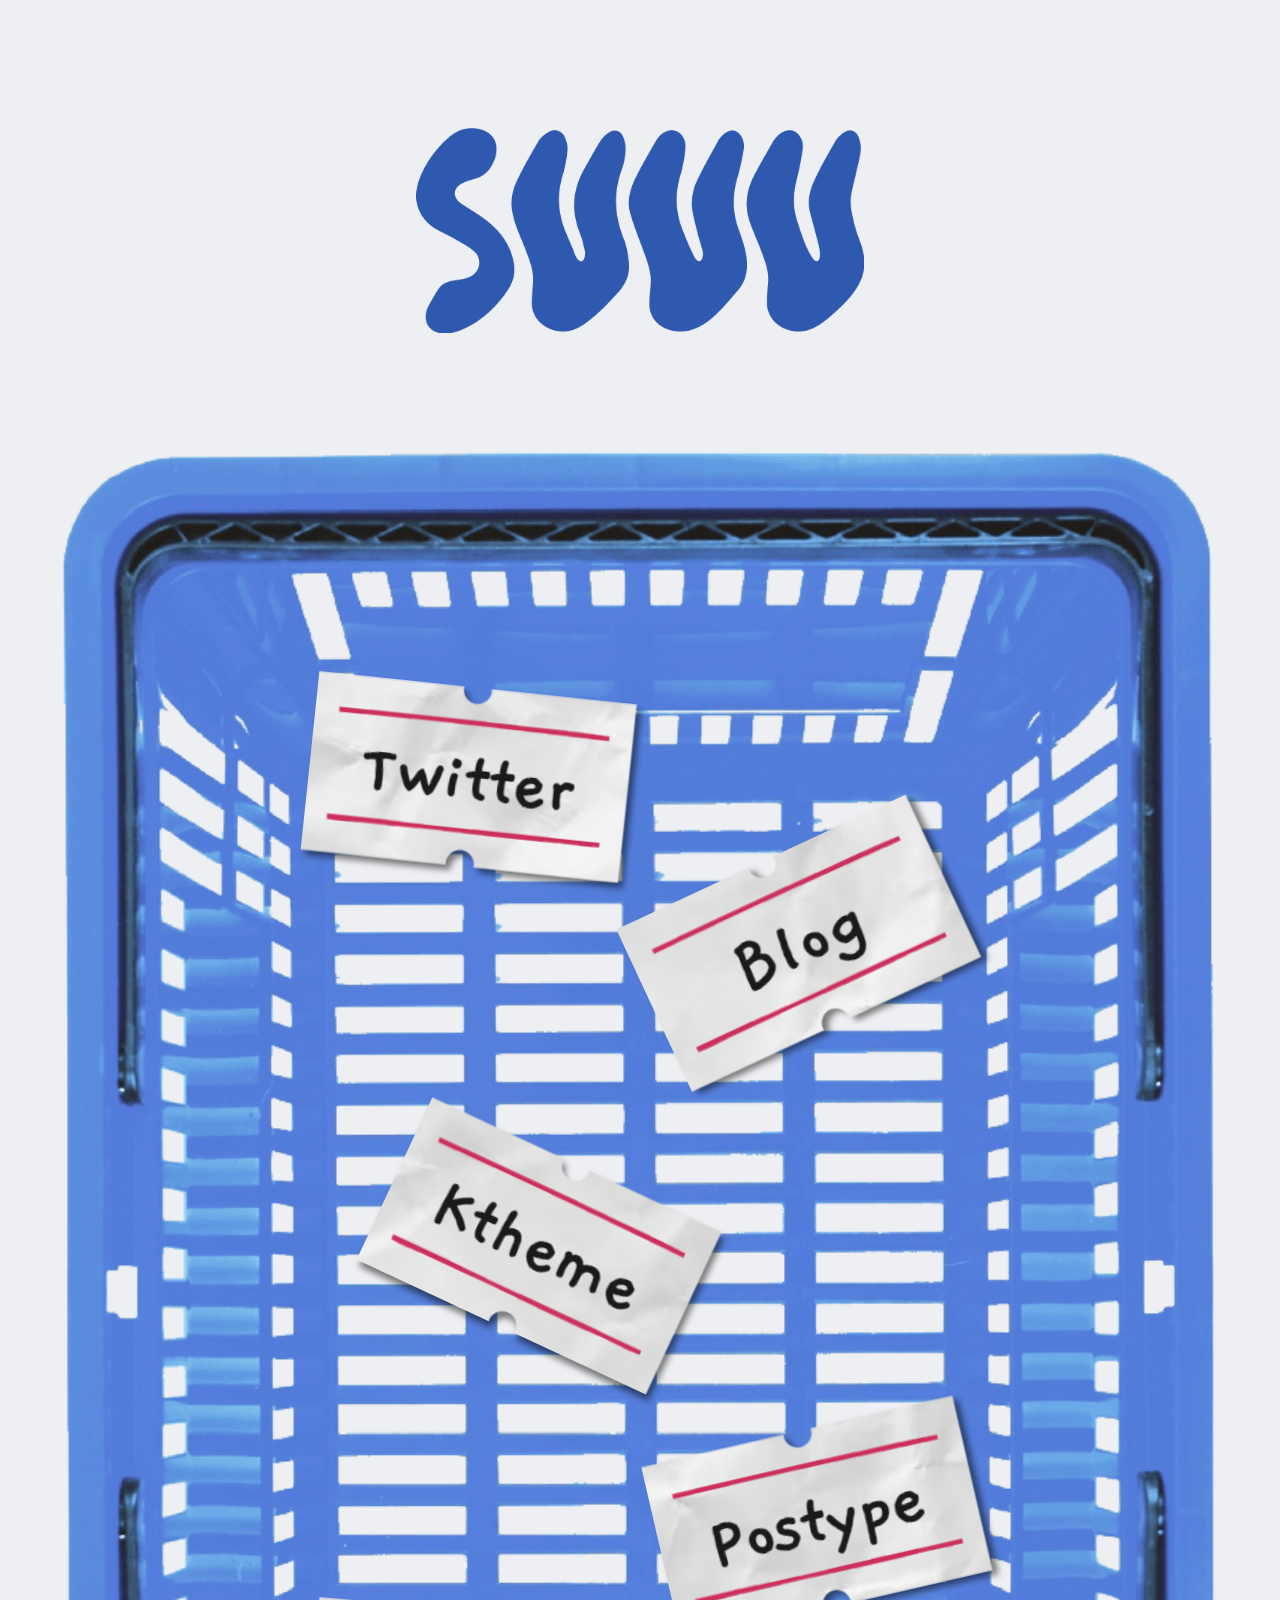
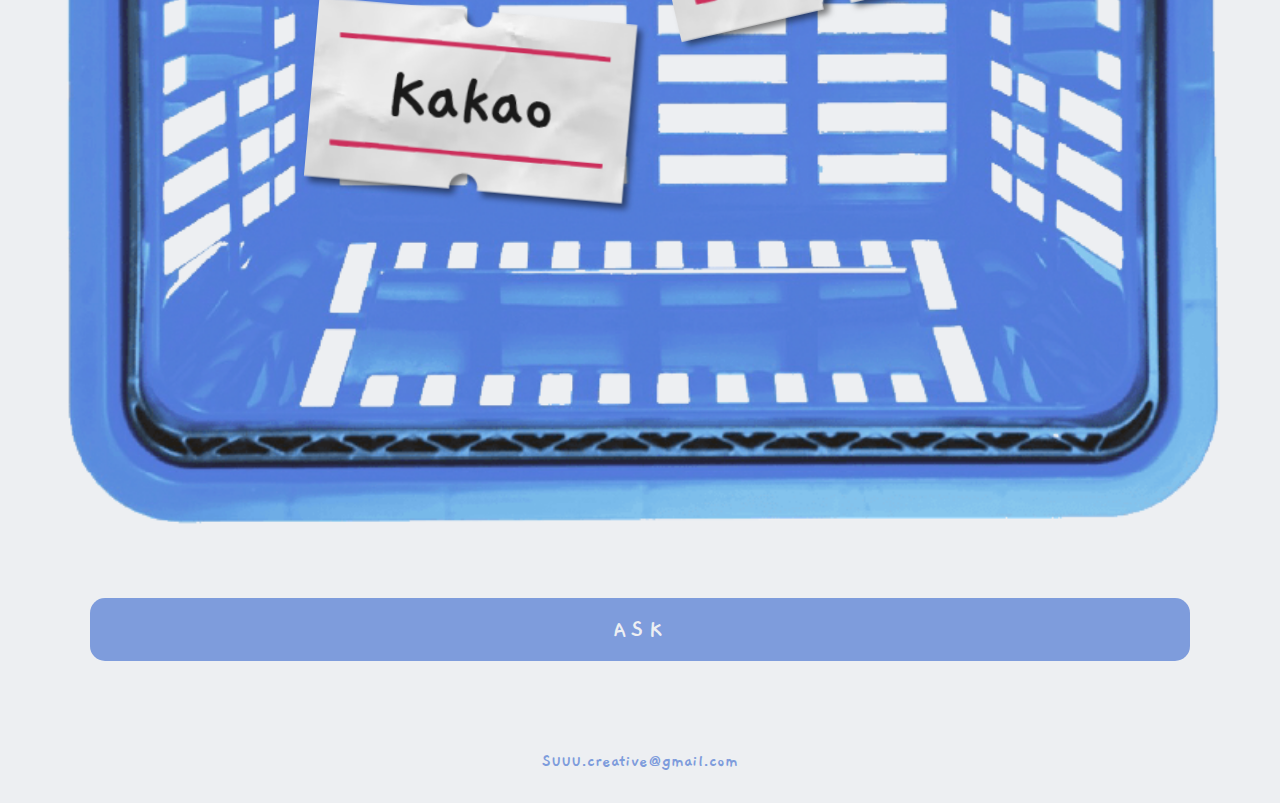
<file: index.html>
<!DOCTYPE html>
<html lang="en">
<head>
    <meta charset="UTF-8">
    <meta name="viewport" content="width=device-width, initial-scale=1.0">
    <title>SUUU_linktree</title>
    <link href="./index.css" rel="stylesheet">

    <!-- 폰트 -->
    <link href="https://fonts.googleapis.com/css2?family=Gaegu&family=Noto+Sans+KR:wght@300;500;700;900&display=swap" rel="stylesheet">



</head>
<body>
    <header class="hd">
        <div class="hd01">
            <img src="./img/logo.png" alt="">
        </div>
    </header>

    <main>

        <div class="main01">
            <img src="./img/background.png" alt="">

            <div class="linktree"> 
                <ul>
                    <li class="link01"> <!-- Twitter -->
                        <a href="https://twitter.com/SUUU_club?s=20" target="_blank"> <img src="./img/link01.png" alt=""> </a>
                    </li>
                    <li class="link02"> <!-- Blog -->
                        <a href="https://m.blog.naver.com/suuu_suuu" target="_blank"> <img src="./img/link02.png" alt=""> </a>
                    </li>
                    <li class="link03"> <!-- Ktheme -->
                        <a href="https://suuu-suuu.github.io/ktheme_list/" target="_blank"> <img src="./img/link03.png" alt=""> </a>
                    </li>
                    <li class="link04"> <!-- Postype -->
                        <a href="https://posty.pe/s5d9672" target="_blank"> <img src="./img/link04.png" alt=""> </a>
                    </li>
                    <li class="link05"> <!-- Kakao -->
                        <a href="https://pf.kakao.com/_eRxbxexj" target="_blank"> <img src="./img/link05.png" alt=""> </a>
                    </li>
                </ul>
            </div>
        </div>

        <div class="btn"> <!-- ASK -->
            <a href="https://blog.naver.com/suuu_suuu/223141194604" target="_blank"> <h2>ASK</h2> </a>
        </div>


        <div class="bottom">
            <p> SUUU.creative@gmail.com </p>
        </div>
    </main>





</body>
</html>
</file>
<file: index.css>
* {
    box-sizing: border-box;
    font-size: 18px;}

html, body {margin: 0;}
h1, h2, h3, h4, h5, h6, figure, p {margin: 0;}


h2 {font-size: 25px;
    font-family: 'Gaegu';}
h3 {font-size: 17px;}
p {
    font-size: 13px;
    font-family: 'Noto Sans KR';
    font-weight: 300;
}
a {text-decoration: none;}

ul, li {
    list-style-type: none;
    padding: 0;
    margin: 0;}

img {vertical-align: middle;}
table {border-collapse: collapse;}

a, b, i, strong, mark, em, code {
    display: inline-block;}

#a::-webkit-scrollbar {display: none;}






/* ---------------------------------------------------------------------- */


header {
    background-color: #EDEFF2;
}

.hd {text-align: center;}
.hd01 > img {
    width: 35%;
    padding-top: 10%;
    padding-bottom: 2%;
    }


/* ---------------------------------------------------------------------- */

main {
    background-color: #EDEFF2;
    text-align: center;

}

.main01 {
    position: relative;
}

.main01 > img { 
    text-align: center;
    width: 98%;
}

.linktree > ul > li {
    position: absolute;
    text-align: center;
    width: 50%;

}
.linktree > ul > li > a > img {
    position: absolute;
    width: 50%;
    filter: drop-shadow(5px 5px 3px rgba(0,0,0,0.5));
}

.link01 {
    right: 50%; top: 16%;
    transform: rotate(6deg);
}

.link02 {
    left: 23%; top: 30%;
    transform: rotate(-25deg);
}
.link03 {
    right: 41%; top: 39%;
    transform: rotate(25deg);
}
.link04 {
    left: 25%; top: 59%;
    transform: rotate(-13deg);
}

.link05 {
    left: 0%; top: 66%;
    transform: rotate(5deg);
}


/* ---------------------------------------------------------------------- */

.btn a {
    text-align: center;
    background-color: #7E9CDC;
    color: #EDEFF2;
    padding: 16px 0;
    border-radius: 15px;
    display: block;
    margin: -1% 7% 7% 7%;
    letter-spacing : 5px;
}

/* ---------------------------------------------------------------------- */

.bottom {
    padding-bottom: 30px;
}
.bottom > p {
    color: #7E9CDC;
    font-size: 18px;
    font-family: Gaegu;
    font-weight: 600
}
</file>
